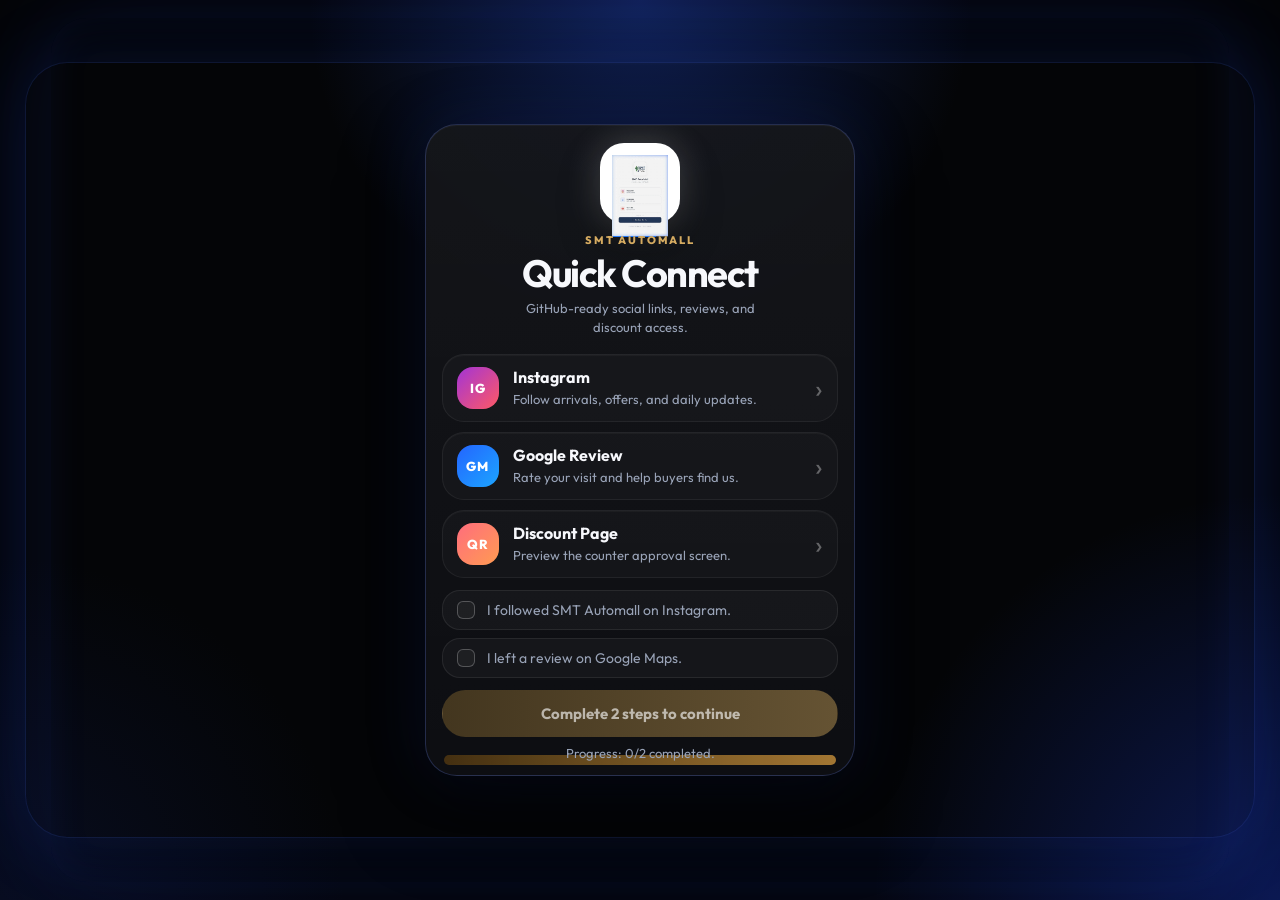
<file: index.html>
<!doctype html>
<html lang="en">
  <head>
    <meta charset="UTF-8" />
    <meta name="viewport" content="width=device-width, initial-scale=1.0" />
    <title>SMT Automall | Quick Links</title>
    <meta
      name="description"
      content="A dark, mobile-first quick links page for SMT Automall customers."
    />
    <link
      rel="icon"
      href="data:image/svg+xml,%3Csvg xmlns='http://www.w3.org/2000/svg' viewBox='0 0 64 64'%3E%3Crect width='64' height='64' rx='16' fill='%2305070b'/%3E%3Ctext x='50%25' y='56%25' text-anchor='middle' font-family='Arial,sans-serif' font-size='28' font-weight='700' fill='%23f1ae45'%3ES%3C/text%3E%3C/svg%3E"
    />
    <link rel="preconnect" href="https://fonts.googleapis.com" />
    <link rel="preconnect" href="https://fonts.gstatic.com" crossorigin />
    <link
      href="https://fonts.googleapis.com/css2?family=Outfit:wght@400;500;600;700;800&display=swap"
      rel="stylesheet"
    />
    <link rel="stylesheet" href="styles.css" />
  </head>
  <body>
    <main class="page">
      <section class="card">
        <div class="hero-stack">
          <div class="logo-frame">
            <img
              class="brand-logo"
              src="assets/smt-automall-logo.webp"
              alt="SMT Automall logo"
            />
          </div>
          <p class="eyebrow">SMT Automall</p>
          <h1>Quick Connect</h1>
          <p class="subtitle">
            GitHub-ready social links, reviews, and discount access.
          </p>
        </div>

        <div class="button-grid">
          <a
            class="link-card link-instagram"
            href="https://www.instagram.com/arogyamyogasikar/?hl=en"
            target="_blank"
            rel="noopener"
          >
            <span class="link-icon" aria-hidden="true">IG</span>
            <span class="link-copy">
              <strong>Instagram</strong>
              <span>Follow arrivals, offers, and daily updates.</span>
            </span>
            <span class="link-arrow" aria-hidden="true">&rsaquo;</span>
          </a>
          <a
            class="link-card link-maps"
            href="https://share.google/5bQwZY6gpG0tEnRzq"
            target="_blank"
            rel="noopener"
          >
            <span class="link-icon" aria-hidden="true">GM</span>
            <span class="link-copy">
              <strong>Google Review</strong>
              <span>Rate your visit and help buyers find us.</span>
            </span>
            <span class="link-arrow" aria-hidden="true">&rsaquo;</span>
          </a>
          <a class="link-card link-discount" href="discount.html">
            <span class="link-icon" aria-hidden="true">QR</span>
            <span class="link-copy">
              <strong>Discount Page</strong>
              <span>Preview the counter approval screen.</span>
            </span>
            <span class="link-arrow" aria-hidden="true">&rsaquo;</span>
          </a>
        </div>

        <div class="checks">
          <label class="check-item">
            <input id="doneInstagram" type="checkbox" />
            <span>I followed SMT Automall on Instagram.</span>
          </label>
          <label class="check-item">
            <input id="doneReview" type="checkbox" />
            <span>I left a review on Google Maps.</span>
          </label>
        </div>

        <button id="continueBtn" class="btn btn-continue" type="button" disabled>
          Complete 2 steps to continue
        </button>

        <p id="progressNote" class="note">Progress: 0/2 completed.</p>
      </section>
    </main>

    <script src="app.js"></script>
  </body>
</html>
</file>
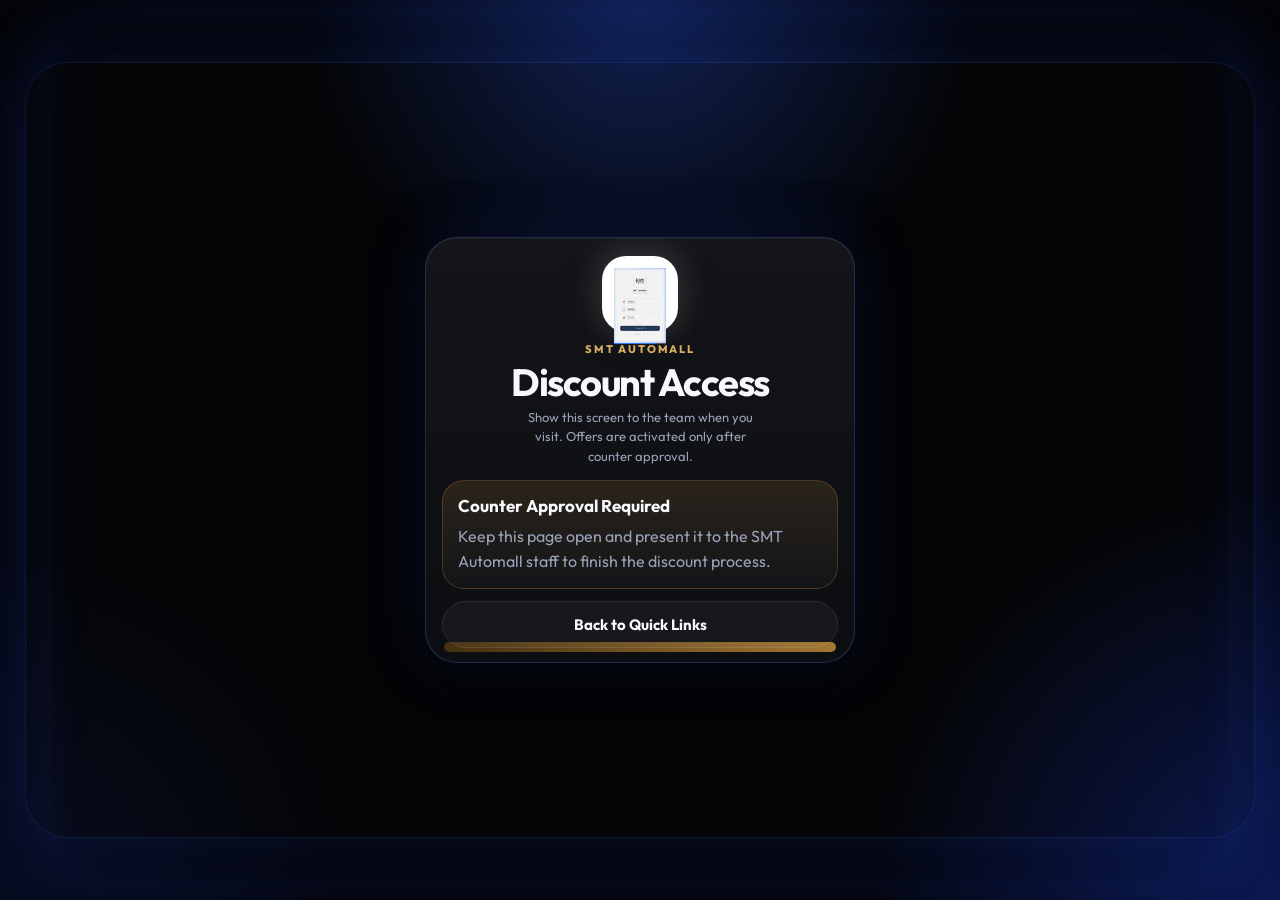
<file: discount.html>
<!doctype html>
<html lang="en">
  <head>
    <meta charset="UTF-8" />
    <meta name="viewport" content="width=device-width, initial-scale=1.0" />
    <title>SMT Automall | Discount Access</title>
    <meta
      name="description"
      content="Show this page at the SMT Automall counter to activate your discount."
    />
    <link
      rel="icon"
      href="data:image/svg+xml,%3Csvg xmlns='http://www.w3.org/2000/svg' viewBox='0 0 64 64'%3E%3Crect width='64' height='64' rx='16' fill='%2305070b'/%3E%3Ctext x='50%25' y='56%25' text-anchor='middle' font-family='Arial,sans-serif' font-size='28' font-weight='700' fill='%23f1ae45'%3ES%3C/text%3E%3C/svg%3E"
    />
    <link rel="preconnect" href="https://fonts.googleapis.com" />
    <link rel="preconnect" href="https://fonts.gstatic.com" crossorigin />
    <link
      href="https://fonts.googleapis.com/css2?family=Outfit:wght@400;500;600;700;800&display=swap"
      rel="stylesheet"
    />
    <link rel="stylesheet" href="styles.css" />
  </head>
  <body>
    <main class="page">
      <section class="card">
        <div class="hero-stack">
          <div class="logo-frame logo-frame-small">
            <img
              class="brand-logo"
              src="assets/smt-automall-logo.webp"
              alt="SMT Automall logo"
            />
          </div>
          <p class="eyebrow">SMT Automall</p>
          <h1>Discount Access</h1>
          <p class="subtitle">
            Show this screen to the team when you visit. Offers are activated
            only after counter approval.
          </p>
        </div>

        <div class="approval-box">
          <strong>Counter Approval Required</strong>
          <p>
            Keep this page open and present it to the SMT Automall staff to
            finish the discount process.
          </p>
        </div>

        <a class="btn btn-secondary" href="index.html">Back to Quick Links</a>
      </section>
    </main>
  </body>
</html>
</file>
<file: styles.css>
:root {
  --bg: #040507;
  --surface: rgba(10, 12, 16, 0.9);
  --surface-soft: rgba(255, 255, 255, 0.03);
  --text: #f7f8fc;
  --muted: #99a3b7;
  --line: rgba(255, 255, 255, 0.08);
  --line-strong: rgba(109, 139, 255, 0.24);
  --gold: #f1ae45;
  --gold-deep: #8d6017;
  --gold-shadow: rgba(241, 174, 69, 0.3);
  --blue-glow: rgba(42, 87, 255, 0.45);
}

* {
  box-sizing: border-box;
}

html,
body {
  margin: 0;
  padding: 0;
}

body {
  min-height: 100vh;
  font-family: "Outfit", "Segoe UI", sans-serif;
  color: var(--text);
  background:
    radial-gradient(circle at 50% 0%, rgba(27, 55, 143, 0.55) 0, transparent 30%),
    radial-gradient(circle at 100% 100%, rgba(31, 72, 255, 0.3) 0, transparent 26%),
    radial-gradient(circle at 0% 100%, rgba(18, 34, 98, 0.28) 0, transparent 22%),
    var(--bg);
}

.page {
  min-height: 100vh;
  display: grid;
  place-items: center;
  padding: 12px 16px;
  position: relative;
  overflow: hidden;
}

.page::before,
.page::after {
  content: "";
  position: absolute;
  inset: 7% 2%;
  border-radius: 42px;
  pointer-events: none;
  box-shadow:
    0 0 0 1px rgba(61, 87, 175, 0.16),
    0 0 80px rgba(34, 80, 255, 0.16);
}

.page::after {
  inset: 2% 4%;
  border-radius: 36px;
  box-shadow:
    0 0 100px rgba(48, 86, 255, 0.12),
    inset 0 0 40px rgba(48, 86, 255, 0.08);
}

.card {
  width: min(430px, 100%);
  position: relative;
  background:
    linear-gradient(180deg, rgba(255, 255, 255, 0.045), rgba(255, 255, 255, 0.015)),
    var(--surface);
  border: 1px solid var(--line-strong);
  border-radius: 32px;
  box-shadow:
    inset 0 1px 0 rgba(255, 255, 255, 0.04),
    0 36px 80px rgba(0, 0, 0, 0.5),
    0 0 60px rgba(25, 51, 160, 0.22);
  padding: 18px 16px 14px;
  overflow: hidden;
}

.card::after {
  content: "";
  position: absolute;
  left: 18px;
  right: 18px;
  bottom: 10px;
  height: 10px;
  border-radius: 999px;
  background: linear-gradient(90deg, rgba(98, 67, 17, 0.75), rgba(241, 174, 69, 0.75));
  opacity: 0.88;
  filter: blur(0.5px);
}

.hero-stack {
  position: relative;
  z-index: 1;
  display: grid;
  justify-items: center;
  text-align: center;
}

.logo-frame {
  width: 80px;
  height: 80px;
  display: grid;
  place-items: center;
  background: #ffffff;
  border-radius: 24px;
  padding: 12px;
  box-shadow:
    0 0 36px rgba(255, 255, 255, 0.22),
    0 18px 40px rgba(0, 0, 0, 0.45);
}

.logo-frame-small {
  width: 76px;
  height: 76px;
}

.brand-logo {
  display: block;
  width: 100%;
  height: 100%;
  object-fit: contain;
}

.eyebrow {
  margin: 10px 0 0;
  color: #d5ab61;
  font-weight: 800;
  letter-spacing: 0.16em;
  text-transform: uppercase;
  font-size: 11px;
}

h1 {
  margin: 8px 0 0;
  font-size: clamp(28px, 8vw, 38px);
  line-height: 0.98;
  letter-spacing: -0.04em;
}

.subtitle {
  margin: 6px 0 0;
  color: var(--muted);
  max-width: 28ch;
  line-height: 1.5;
  font-size: 13px;
}

.button-grid {
  position: relative;
  z-index: 1;
  margin-top: 16px;
  display: grid;
  gap: 10px;
}

.btn {
  display: inline-flex;
  justify-content: center;
  align-items: center;
  width: 100%;
  border: 1px solid transparent;
  border-radius: 999px;
  text-decoration: none;
  padding: 13px 18px;
  font-family: inherit;
  font-size: 15px;
  font-weight: 700;
  cursor: pointer;
  transition:
    transform 0.2s ease,
    border-color 0.2s ease,
    background 0.2s ease;
}

.btn-continue {
  position: relative;
  z-index: 1;
  margin-top: 12px;
  background: linear-gradient(90deg, var(--gold-deep), var(--gold), #ce8d26);
  color: #1a1100;
  box-shadow: 0 18px 38px var(--gold-shadow);
}

.btn-continue:disabled {
  background: linear-gradient(90deg, #43361f, #655333);
  color: rgba(255, 255, 255, 0.62);
  cursor: not-allowed;
  box-shadow: none;
}

.checks {
  position: relative;
  z-index: 1;
  margin-top: 12px;
  display: grid;
  gap: 8px;
}

.check-item {
  display: flex;
  align-items: center;
  gap: 12px;
  background: var(--surface-soft);
  border: 1px solid var(--line);
  border-radius: 18px;
  padding: 10px 14px;
  color: var(--muted);
  font-size: 14px;
}

.check-item input {
  appearance: none;
  width: 18px;
  height: 18px;
  border-radius: 6px;
  background: rgba(255, 255, 255, 0.04);
  border: 1px solid rgba(255, 255, 255, 0.24);
  margin: 0;
  flex-shrink: 0;
}

.check-item input:checked {
  background: linear-gradient(135deg, #ffd48c, #ec9132);
  border-color: transparent;
  box-shadow: 0 0 0 4px rgba(241, 174, 69, 0.12);
}

.note {
  position: relative;
  z-index: 1;
  margin: 8px 0 0;
  font-size: 13px;
  color: var(--muted);
  text-align: center;
}

.approval-box {
  position: relative;
  z-index: 1;
  margin: 14px 0 12px;
  background: linear-gradient(180deg, rgba(241, 174, 69, 0.12), rgba(255, 255, 255, 0.025));
  border: 1px solid rgba(241, 174, 69, 0.22);
  border-radius: 22px;
  padding: 14px 15px;
}

.approval-box strong {
  display: block;
  margin-bottom: 8px;
  font-size: 17px;
}

.approval-box p {
  margin: 0;
  color: var(--muted);
  line-height: 1.55;
}

.btn-secondary {
  position: relative;
  z-index: 1;
  background: rgba(255, 255, 255, 0.04);
  color: var(--text);
  border-color: var(--line);
}

.btn:hover,
.btn:focus-visible,
.link-card:hover,
.link-card:focus-visible {
  transform: translateY(-1px);
}

.btn-secondary:hover,
.btn-secondary:focus-visible {
  border-color: rgba(255, 255, 255, 0.16);
}

.link-card {
  display: flex;
  align-items: center;
  gap: 14px;
  padding: 12px 14px;
  background: rgba(255, 255, 255, 0.025);
  border: 1px solid rgba(255, 255, 255, 0.06);
  border-radius: 22px;
  text-decoration: none;
  color: var(--text);
  box-shadow: inset 0 1px 0 rgba(255, 255, 255, 0.03);
  transition:
    transform 0.2s ease,
    border-color 0.2s ease,
    background 0.2s ease;
}

.link-card:hover,
.link-card:focus-visible {
  border-color: rgba(109, 139, 255, 0.34);
  background: rgba(255, 255, 255, 0.045);
}

.link-icon {
  width: 42px;
  height: 42px;
  display: grid;
  place-items: center;
  border-radius: 16px;
  flex-shrink: 0;
  color: #ffffff;
  font-size: 13px;
  font-weight: 800;
  letter-spacing: 0.08em;
}

.link-instagram .link-icon {
  background: linear-gradient(135deg, #a234d6, #ff5965);
}

.link-maps .link-icon {
  background: linear-gradient(135deg, #2465ff, #1ca5ff);
}

.link-discount .link-icon {
  background: linear-gradient(135deg, #ff6d7d, #ff9b52);
}

.link-copy {
  display: grid;
  gap: 4px;
}

.link-copy strong {
  font-size: 16px;
  font-weight: 700;
}

.link-copy span {
  color: var(--muted);
  font-size: 13px;
  line-height: 1.35;
}

.link-arrow {
  margin-left: auto;
  color: rgba(255, 255, 255, 0.34);
  font-size: 28px;
  line-height: 1;
}

@media (max-width: 560px) {
  .card {
    padding: 18px 15px 14px;
  }

  .logo-frame {
    width: 76px;
    height: 76px;
  }

  .link-card {
    padding: 13px;
  }

  .link-copy strong {
    font-size: 15px;
  }
}
</file>
